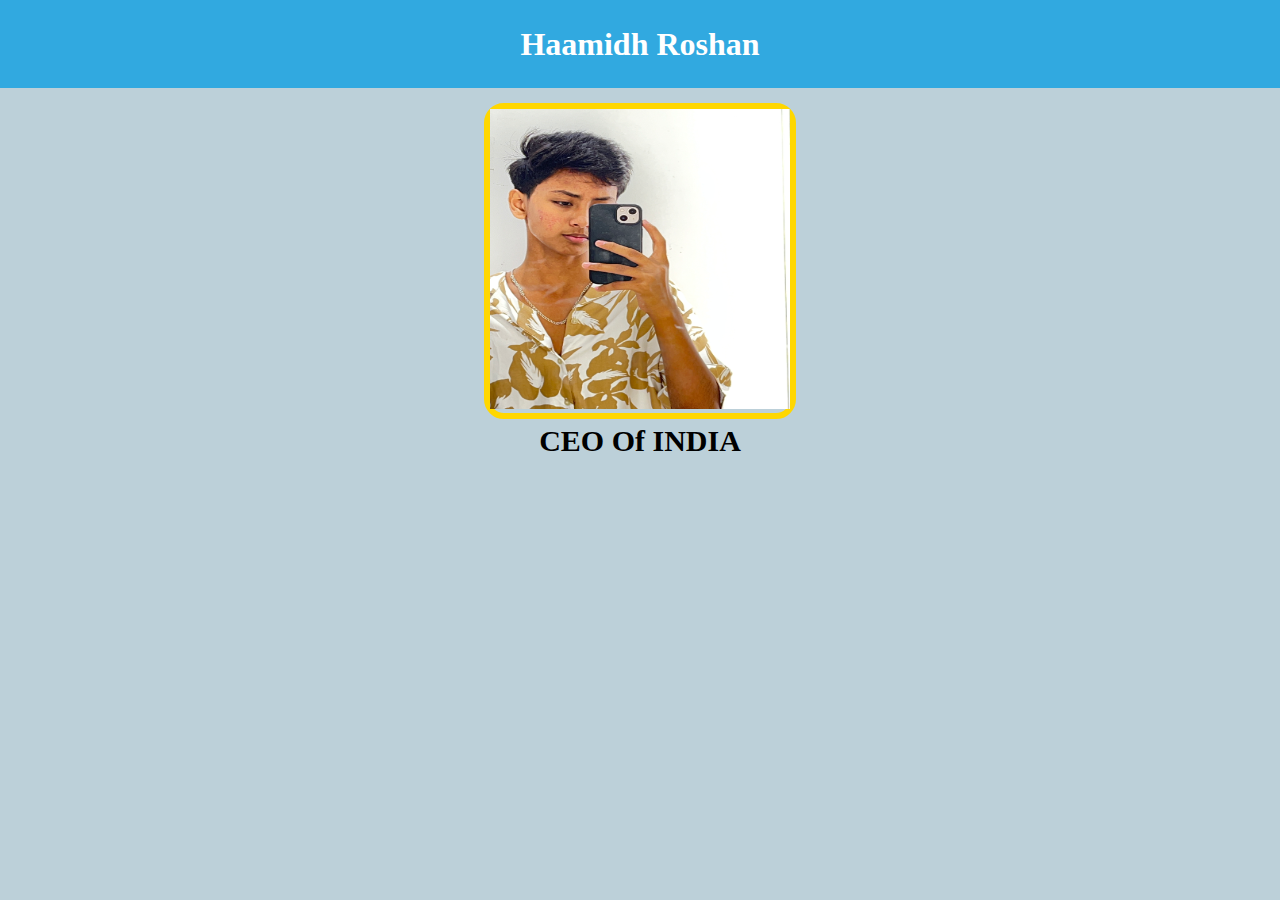
<file: haamidh/index.html>
<!DOCTYPE html>
<html lang="en">
<head>
    <meta charset="UTF-8">
    <meta name="viewport" content="width=device-width, initial-scale=1.0">
    <title>Profile</title>
    <style>
        *{
            margin: 0px;
            font-family:Cambria, Cochin, Georgia, Times, 'Times New Roman', serif;
            background-color: rgb(188, 208, 217);
        }
        h1{
            background-color: rgb(49, 169, 224);
            padding: 2%;
            text-align: center;
            color: white;

        }
        .img {
           
            border: 6px solid gold;
            margin-top: 15px;
            border-radius: 20px;
        }
        .cont{
            display: flex;
            justify-content: center;
        }
        img:hover{
            width:400px;
            height:350px;
        }
        .h1{
            text-align: center;
            font-size: 20px;
            padding: 5px;
            
        }
    </style>
</head>
<body>
    <h1>Haamidh Roshan</h1>
    <div class="cont">
     <div class="img">
        <img src="IMG_3881.JPG" width="300" height="300" alt="Image of Haamidh Roshan"></div>
    </div>
    <div class="h1">
       <h2>CEO Of INDIA</h2>
    </div>
    </body>
</html>
</file>
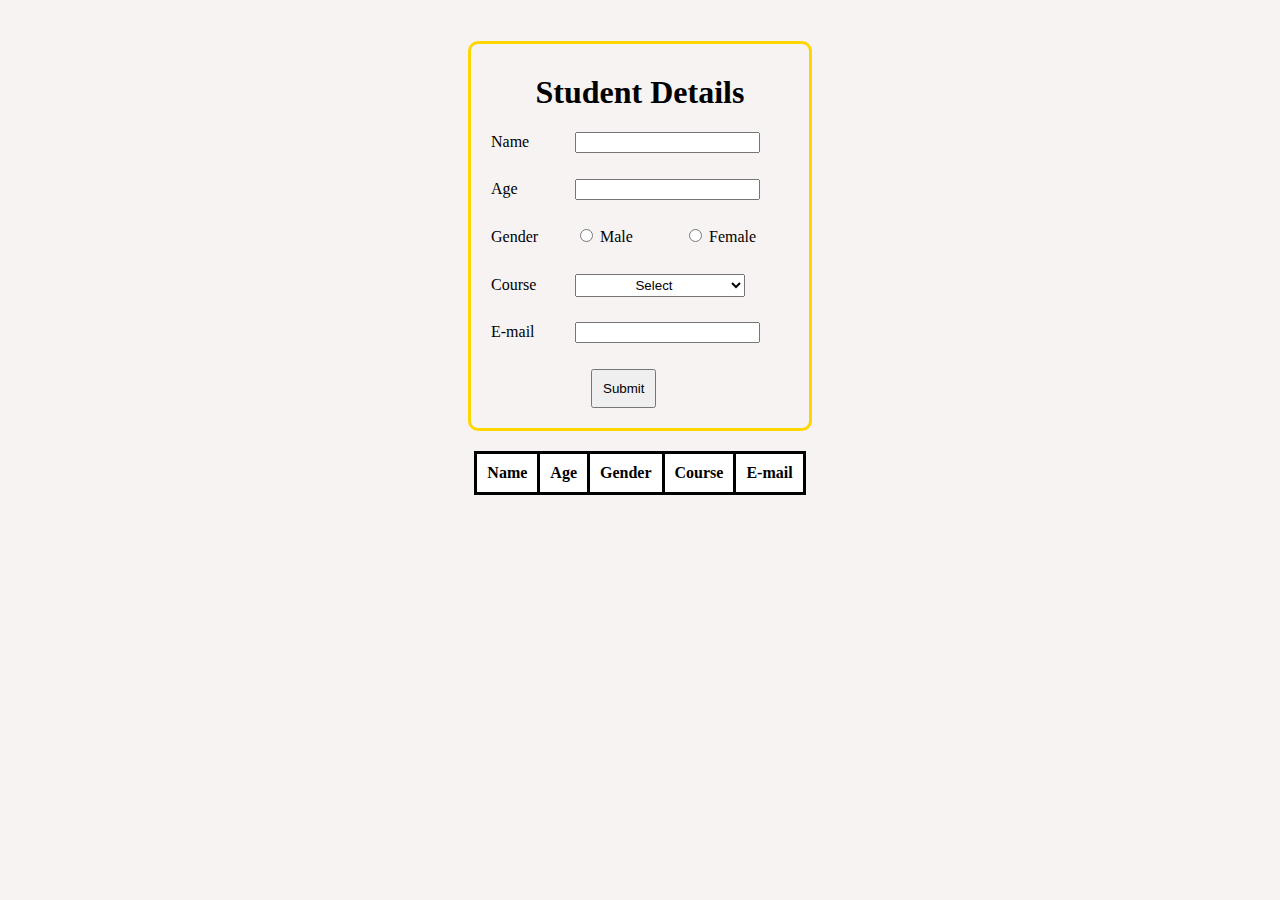
<file: school.html>
<!DOCTYPE html>
<html lang="en">
<head>
    <meta charset="UTF-8">
    <meta name="viewport" content="width=device-width, initial-scale=1.0">
    <title>Student ID</title>
    <style>
         body {
            display: flex;
            flex-direction:column;
            justify-content: center;
            align-items: center;
            height: 500px;
            background-color: rgb(247, 243, 243);
            
            
    }   
    .cont{
        border-style: solid;
            border-width: 3px;
            border-color: gold;
            border-radius: 10px;
            padding: 20px;  
            margin: 20px;   
    }
    h1{
        text-align: center;
       margin-top: 10px;
        
    }
        #submit{
            margin-left: 100px;
            padding: 10px; 
        }
         label {
            display: inline-block;
            width: 80px;
            margin-bottom: 10px;
            
        } 
         form select {
            width: 170px;
            padding: 2px;
            text-align: center;
        } 
        table{
            width: 100%;
            border-collapse:collapse ;
            background-color: white;
        }
        th,td{
            border: 3px solid black;
            padding: 10px;
            /* text-align: left; */
        }
        
    </style> 
</head>
<body>
    <div class="cont">
    <h1>Student Details</h1>
    <form id="studentForm">
    <label >Name</label>
    <input id="name" type="text" name="name" required><br><br>
    <label >Age</label>
    <input id="age" type="number" required><br><br>
    <label >Gender</label>
    <input id="gender-male" type="radio" name="gender" required>
    <label for="gender-male">Male</label>
    <input id="gender-female" type="radio" name="gender" >
    <label for="gender-female">Female</label><br><br>
    <label>Course</label>
    <select  id="course">
        <option >Select</option>
        <option>Python</option>
        <option>JavaScript</option>
    </select><br><br>
    <label >E-mail</label>
    <input id="email" type="email" name="email" required><br><br>
    <input   type="submit" name="submit" id="submit">
    </form>
    </div>
    <div class="add">
        <table>
          <thead>
                <tr>
                    <th>Name</th>
                    <th>Age</th>
                    <th>Gender</th>
                    <th>Course</th>
                    <th>E-mail</th>
                 </tr>
          </thead>
          <tbody>

          </tbody>
        </table>
    </div>


<script>
    var save=document.getElementById("studentForm")
    var tbody=document.querySelector("tbody")

    save.addEventListener('submit',function(event){
        event.preventDefault();

    
    
        const name = document.getElementById('name').value;
        const age = document.getElementById('age').value;
        const gender = document.querySelector('input[name="gender"]:checked').nextElementSibling.textContent;
        const course = document.getElementById('course').value;
        const email = document.getElementById('email').value;

        const row=document.createElement("tr")
        row.innerHTML=`<td>${name}</td><td>${age}</td><td>${gender}</td><td>${course}</td><td>${email}</td>`;
        
        tbody.append(row)
        save.reset();
    
    })
</script>
</body>
</html>
</file>
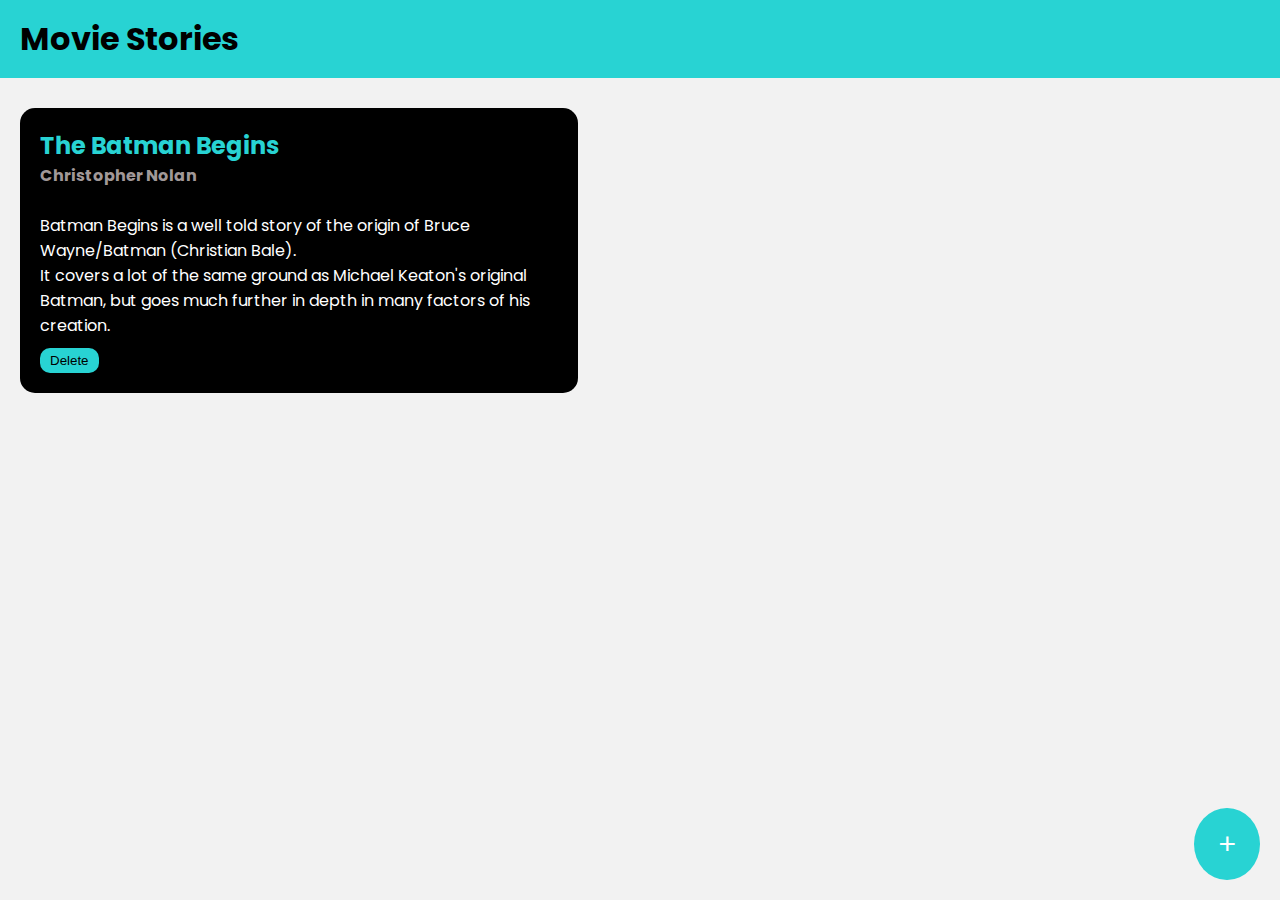
<file: sky.html>
<!DOCTYPE html>
<html lang="en">
<head>
    <meta charset="UTF-8">
    <meta name="viewport" content="width=device-width, initial-scale=1.0">
    <title>Movie Reviews</title>
    <link rel="stylesheet" href="sky.css">
    <link rel="preconnect" href="https://fonts.googleapis.com">
<link rel="preconnect" href="https://fonts.gstatic.com" crossorigin>
<link href="https://fonts.googleapis.com/css2?family=Poppins:ital,
wght@0,100;0,200;0,300;0,400;0,500;0,600;0,700;0,800;0,900;1,100;1,200;1,300;1,400;1,500;1,600;1,700;1,800;1,900&display=swap" rel="stylesheet">
</head>
<body>
    <div class="navbar">
        <h1>Movie Stories</h1>
    </div>
    <div class="container">
        <div class="book">
            <h2>The Batman Begins</h2>
            <h4>Christopher Nolan</h4>
            <br>
            <p>Batman Begins is a well told story of the origin of Bruce Wayne/Batman (Christian Bale).<div></div>It covers a lot of the same ground as Michael Keaton's original Batman, but goes much further in depth in many factors of his creation.</p>
            <button onclick="removestory(event)">Delete</button>
        </div>
        
    </div>
    <div class="overlay">
    <div class="popup">
        <h2>Add Stories</h2>
        <form>
        <input type="text" placeholder="Movie Title" id="moviename" ><br>
        <input type="text" placeholder="Director Name" id="author" ><br>
        <textarea  type="text" placeholder="Short Story of the Movie" id="review" ></textarea>
        <button id="addbook"> ADD</button>
        <button id="cancel">CANCEL</button>
        </form>
    </div></div>
    <button class="add" id="hoverbook">+</button>
    <script src="sky.js"></script>
</body>
</html>
</file>
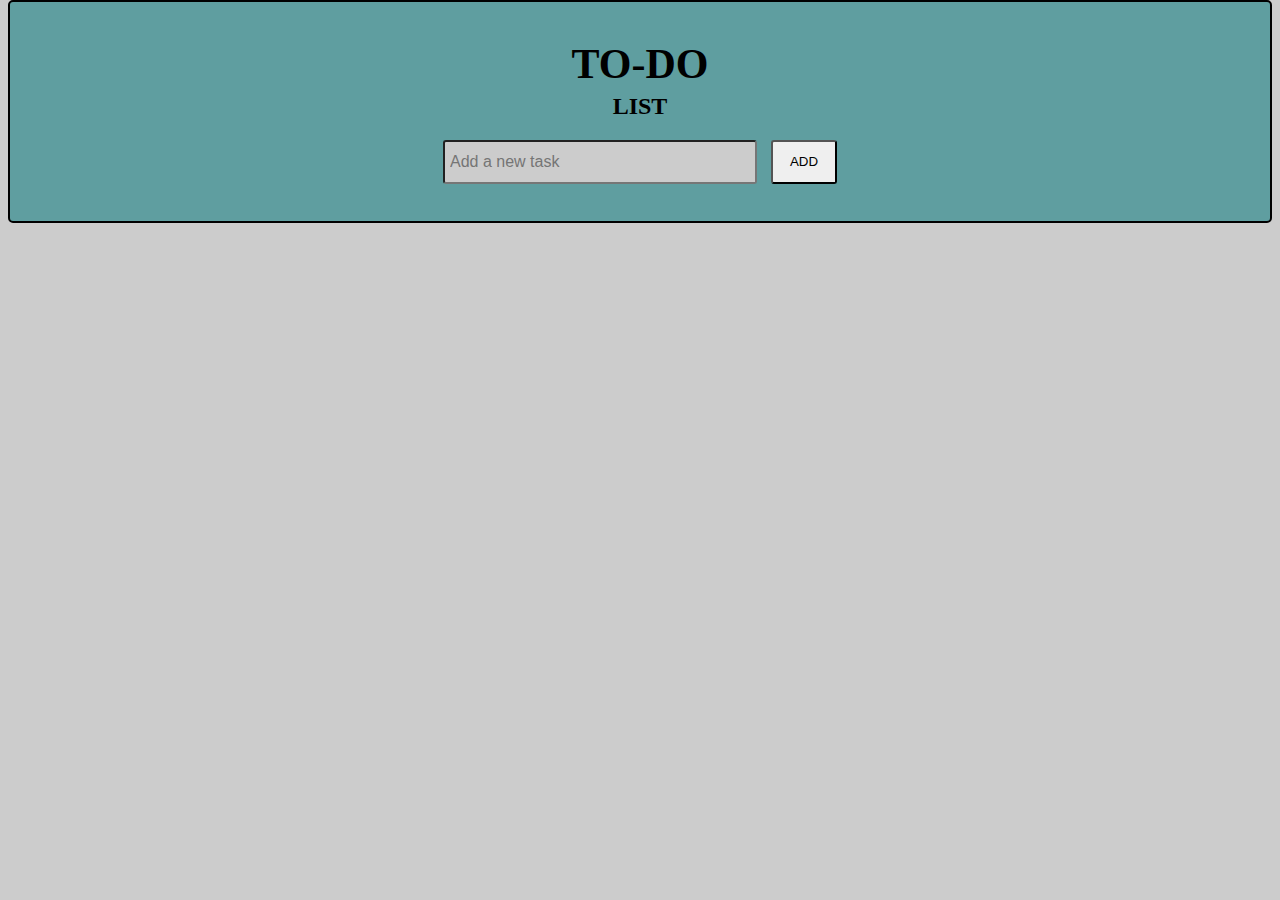
<file: todolist.html>
<!DOCTYPE html>
<html lang="en">
<head>
    <meta charset="UTF-8">
    <meta name="viewport" content="width=device-width, initial-scale=1.0">
    <title>TO-DO list</title>
    <style>
        body{
            background-color: #ccc;
            margin-top: 0px;
        }
        div {
            text-align: center;
            align-items: center;
            background-color: cadetblue;
            padding: 20px;
            padding-top: 10px;
            border-radius: 5px;
            border: 2px solid black;

        }
        h1{
            margin-bottom: 0px;
            font-size: 42px;
        }
        h2{
            margin-top: 5px;
        }
        input{
            width: 300px;
            height: 30px;
            padding: 5px;
            font-size: 16px;
            margin-right: 10px;
            border-radius: 3px;
            background-color: #ccc
        }
        button {
            margin-left: 0px;
            height: 44px;
            width: 66px;
            position: relative;
            top: -1px;
            border-radius: 3px;
        }
        ul {
            padding-left: 30px;
            padding-right: 30px;
            /* justify-content: left;            */
            /* list-style: none; */
        }
        li {
            padding: 10px;
            margin: 10px 0;
            border: 2px solid #ccc;
            border-radius: 5px;
            display: flex;
            justify-content: space-between;
            align-items: center;
            font-size: larger;
        }
        #bt{
            padding-right: 13px;
            
        }
        
    </style>
</head>
<body>
    <div>
        <h1>TO-DO</h1>
        <h2>LIST</h2>
        <input id="input" placeholder="Add a new task">
        <button onclick="adding()">ADD</button>
        <ul id="list"></ul>
    </div>
    <script>
        var input = document.getElementById("input");
        var list = document.getElementById("list");
        function adding() {
            if (input.value.trim() !== "") {
                var litem = document.createElement("li");
                litem.innerHTML = input.value + ' <button id="bt" onclick="DELETE(event)">DELETE</button>';
                list.append(litem);
                input.value = "";
            }
        }
        function DELETE(event) {
            event.target.parentElement.remove();
        }
    </script>
</body>
</html>
</file>
<file: sky.css>
* {
    margin: 0;
    padding: 0;
    box-sizing: border-box;
}

body {
    font-family: "Poppins", sans-serif;
    background-color: #f2f2f2; /* Light gray background */
}

.navbar {
    background-color: #28d3d3;
    padding: 15px 20px;
    
    
}

.container {
    padding: 20px;
    display: flex;
    flex-wrap: wrap;
    justify-content: space-around;
}

.book {
    background-color: black;
    color: white;
    padding: 20px;
    width: 100%; /* Full width on mobile */
    border-radius: 15px;
    margin: 10px 0;
}

.book h2 {
    color: #28d3d3;
}

.book h4 {
    color: rgb(161, 152, 152);
}

.book button {
    padding: 5px 10px;
    margin-top: 10px;
    border-radius: 10px;
    background-color: #28d3d3;
    border: none;
    color: black;
}

.add {
    border-radius: 100%;
    padding: 19px 24px;
    background-color: #28d3d3;
    position: fixed;
    bottom: 20px;
    right: 20px;
    font-size: 30px;
    color: white;
    border: none;
    z-index: 10;
}

.popup {
    background-color: #28d3d3;
    width: 90%;
    max-width: 400px; /* Adjust as needed */
    border-radius: 10px;
    padding: 20px;
    display: none;
    position: fixed;
    top: 50%;
    left: 50%;
    transform: translate(-50%, -50%);
    z-index: 1000; /* Ensure it's above other content */
}

.overlay {
    background-color: rgba(0, 0, 0, 0.8);
    position: fixed;
    width: 100%;
    height: 100%;
    top: 0;
    left: 0;
    display: none;
    z-index: 999; /* Ensure it's below the popup */
}

.popup input,
.popup textarea {
    width: 100%;
    padding: 10px;
    margin-bottom: 10px;
    border: 1px solid #ccc;
    border-radius: 5px;
}

.popup button {
    background-color: #000;
    color: #28d3d3;
    padding: 10px 20px;
    border: none;
    border-radius: 5px;
    cursor: pointer;
}

@media (min-width: 768px) {
    .container {
        justify-content: flex-start;
    }

    .book {
        width: 45%; /* Two columns on larger screens */
    }
}
</file>
